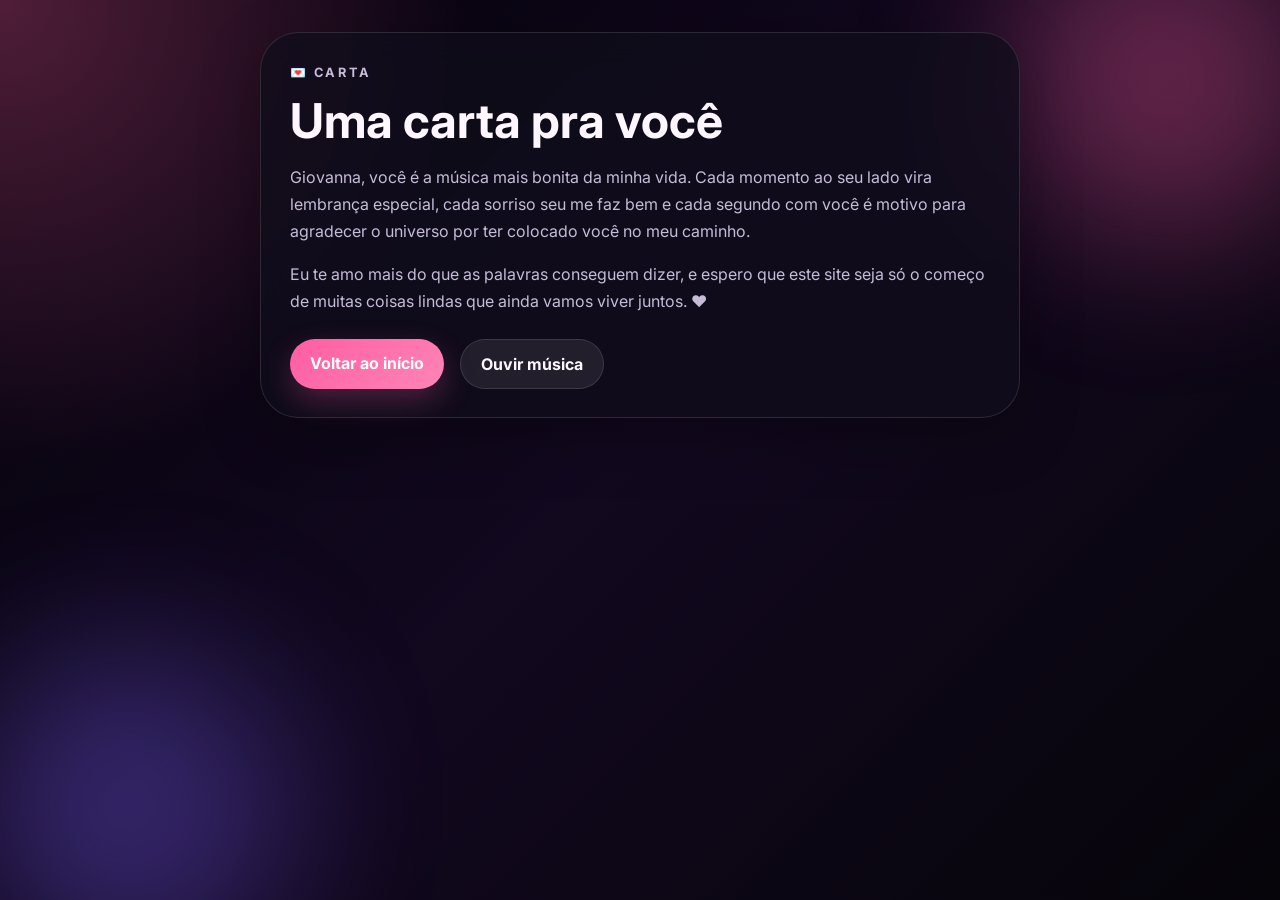
<file: JAVA/TEST/carta.html>
<!DOCTYPE html>
<html lang="pt-BR">
  <head>
    <meta charset="UTF-8" />
    <meta name="viewport" content="width=device-width, initial-scale=1.0" />
    <title>Carta para a Giovanna</title>
    <link rel="preconnect" href="https://fonts.googleapis.com" />
    <link rel="preconnect" href="https://fonts.gstatic.com" crossorigin />
    <link
      href="https://fonts.googleapis.com/css2?family=Inter:wght@400;500;600;700;800&display=swap"
      rel="stylesheet"
    />
    <link rel="stylesheet" href="styles.css" />
  </head>
  <body>
    <div class="background-glow glow-one"></div>
    <div class="background-glow glow-two"></div>

    <main class="page-shell">
      <section class="page-card">
        <p class="eyebrow">💌 carta</p>
        <h1>Uma carta pra você</h1>
        <p>
          Giovanna, você é a música mais bonita da minha vida. Cada momento ao seu lado
          vira lembrança especial, cada sorriso seu me faz bem e cada segundo com você é
          motivo para agradecer o universo por ter colocado você no meu caminho.
        </p>
        <p>
          Eu te amo mais do que as palavras conseguem dizer, e espero que este site seja só o começo
          de muitas coisas lindas que ainda vamos viver juntos. ❤️
        </p>
        <div class="page-actions">
          <a class="btn btn-primary" href="index.html">Voltar ao início</a>
          <a class="btn btn-secondary" href="musica.html">Ouvir música</a>
        </div>
      </section>
    </main>
  </body>
</html>
</file>
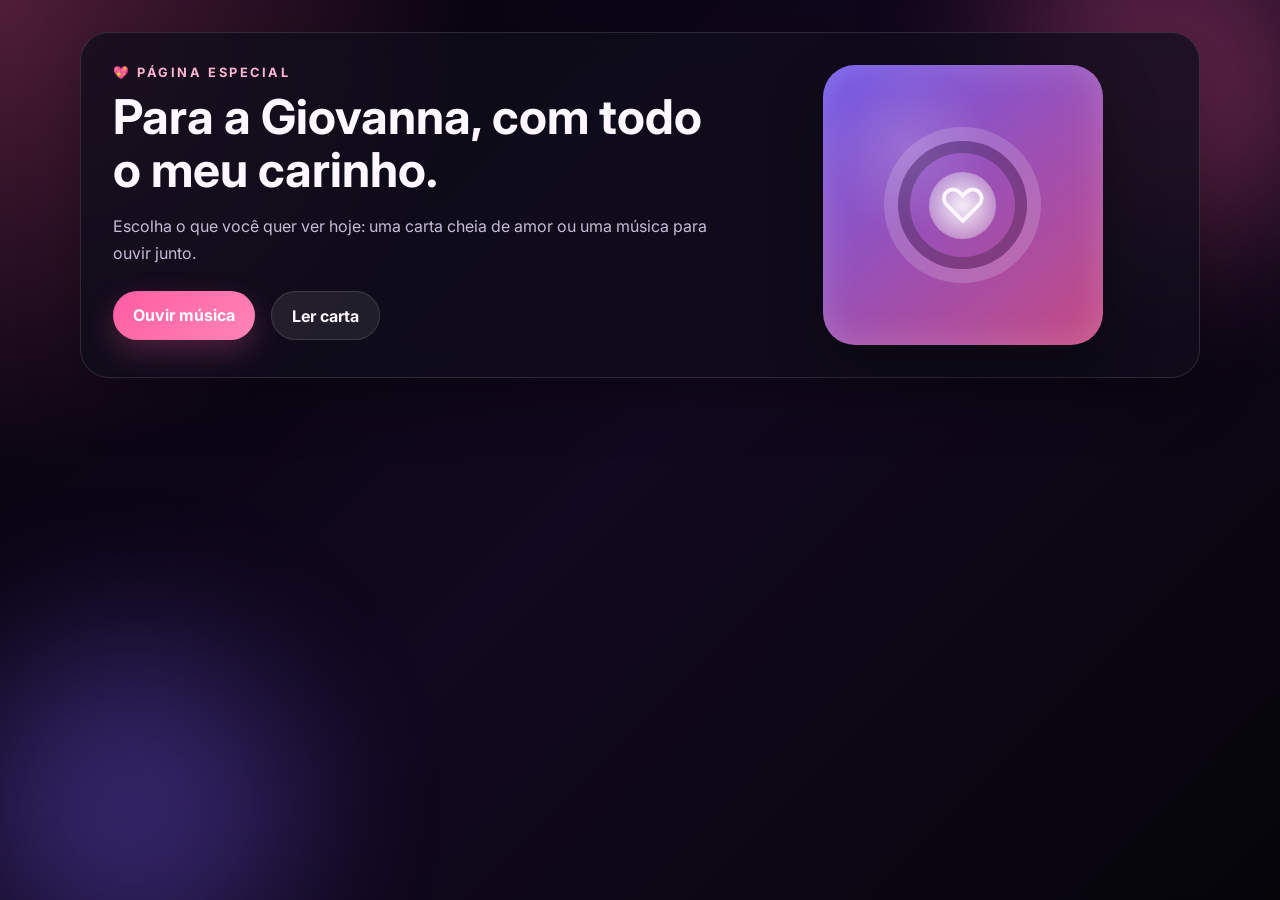
<file: JAVA/TEST/s.html>
<!DOCTYPE html>
<html lang="pt-BR">
  <head>
    <meta charset="UTF-8" />
    <meta http-equiv="refresh" content="0; url=index.html" />
    <title>Redirecionando...</title>
  </head>
  <body>
    <p>Redirecionando para o site especial...</p>
    <script>
      window.location.href = 'index.html';
    </script>
  </body>
</html>
</file>
<file: JAVA/TEST/styles.css>
:root {
  color-scheme: dark;
  --bg: #07030d;
  --panel: rgba(16, 14, 28, 0.78);
  --text: #fef7ff;
  --muted: #c6bcd8;
  --accent: #ff5da2;
  --accent-2: #7b61ff;
  --border: rgba(255, 255, 255, 0.12);
}

* {
  box-sizing: border-box;
}

body {
  margin: 0;
  min-height: 100vh;
  font-family: 'Inter', sans-serif;
  color: var(--text);
  background:
    radial-gradient(circle at top left, rgba(255, 93, 162, 0.3), transparent 30%),
    linear-gradient(135deg, #04020a 0%, #12081f 50%, #06050a 100%);
  overflow-x: hidden;
}

.background-glow {
  position: fixed;
  width: 20rem;
  height: 20rem;
  border-radius: 50%;
  filter: blur(80px);
  opacity: 0.35;
  pointer-events: none;
}

.glow-one {
  top: -5rem;
  right: -3rem;
  background: var(--accent);
}

.glow-two {
  bottom: -4rem;
  left: -2rem;
  background: var(--accent-2);
}

.page-shell {
  width: min(1120px, calc(100% - 2rem));
  margin: 0 auto;
  padding: 2rem 0 4rem;
}

.hero-card,
.message-card,
.playlist-section {
  background: var(--panel);
  border: 1px solid var(--border);
  box-shadow: 0 18px 60px rgba(0, 0, 0, 0.3);
  backdrop-filter: blur(16px);
}

.hero-card {
  display: grid;
  grid-template-columns: 1.2fr 0.8fr;
  gap: 2rem;
  padding: 2rem;
  border-radius: 1.8rem;
  margin-bottom: 1.5rem;
}

.eyebrow {
  margin: 0 0 0.7rem;
  text-transform: uppercase;
  letter-spacing: 0.2em;
  font-size: 0.8rem;
  font-weight: 700;
  color: #ffb7d1;
}

h1,
h2,
h3 {
  margin: 0;
}

h1 {
  font-size: clamp(2rem, 4vw, 3rem);
  line-height: 1.1;
  margin-bottom: 1rem;
}

.hero-copy,
.message-card p,
.page-card p,
.song-card p {
  color: var(--muted);
  line-height: 1.7;
}

.hero-actions {
  display: flex;
  flex-wrap: wrap;
  gap: 1rem;
  margin-top: 1.5rem;
}

.btn {
  border: none;
  border-radius: 999px;
  padding: 0.85rem 1.25rem;
  font-weight: 700;
  text-decoration: none;
  cursor: pointer;
  transition: transform 180ms ease, box-shadow 180ms ease;
}

.btn:hover {
  transform: translateY(-2px);
}

.btn-primary {
  background: linear-gradient(135deg, var(--accent), #ff85b6);
  color: white;
  box-shadow: 0 12px 30px rgba(255, 93, 162, 0.25);
}

.btn-secondary {
  background: rgba(255, 255, 255, 0.08);
  color: var(--text);
  border: 1px solid var(--border);
}

.hero-visual {
  display: grid;
  place-items: center;
}

.album-card {
  position: relative;
  width: min(280px, 100%);
  aspect-ratio: 1;
  border-radius: 2rem;
  background: radial-gradient(circle at 30% 30%, rgba(255,255,255,0.15), transparent 30%),
    linear-gradient(140deg, rgba(123,97,255,0.9), rgba(255,93,162,0.76));
  box-shadow: inset 0 0 35px rgba(255,255,255,0.18), 0 24px 55px rgba(0,0,0,0.35);
  padding: 1rem;
}

.vinyl {
  position: absolute;
  inset: 22%;
  border-radius: 50%;
  border: 14px solid rgba(255,255,255,0.16);
  box-shadow: inset 0 0 0 12px rgba(5,5,5,0.24);
}

.vinyl::before {
  content: '';
  position: absolute;
  inset: 24%;
  border-radius: 50%;
  background: radial-gradient(circle, rgba(255,255,255,0.9), rgba(255,255,255,0.15));
}

.heart {
  position: absolute;
  left: 50%;
  top: 50%;
  transform: translate(-50%, -50%);
  font-size: 3rem;
}

.message-card {
  padding: 1.6rem 1.8rem;
  border-radius: 1.4rem;
  margin-bottom: 1.5rem;
}

.message-card h2 {
  margin-bottom: 0.8rem;
}

.playlist-section,
.page-card {
  padding: 1.8rem;
  border-radius: 1.6rem;
}

.page-card {
  max-width: 760px;
  margin: 0 auto;
  background: var(--panel);
  border: 1px solid var(--border);
  box-shadow: 0 18px 60px rgba(0, 0, 0, 0.3);
  backdrop-filter: blur(16px);
  border-radius: 2.4rem;
}

.page-card h1 {
  margin-bottom: 1rem;
}

.page-actions {
  display: flex;
  flex-wrap: wrap;
  gap: 1rem;
  margin-top: 1.5rem;
}

.music-player {
  width: 100%;
  min-height: 352px;
  border: 0;
  border-radius: 1.8rem;
  margin-top: 1.25rem;
}

.playlist-grid {
  display: grid;
  grid-template-columns: repeat(2, minmax(0, 1fr));
  gap: 1rem;
  margin-top: 1.2rem;
}

.song-card {
  padding: 1rem;
  border-radius: 1rem;
  background: rgba(255, 255, 255, 0.06);
  border: 1px solid rgba(255,255,255,0.08);
}

.song-card h3 {
  margin-bottom: 0.35rem;
}

.song-card a {
  display: inline-block;
  margin-top: 0.7rem;
  color: #ffacd4;
  font-weight: 600;
  text-decoration: none;
}

.song-card a:hover {
  text-decoration: underline;
}

@media (max-width: 820px) {
  .hero-card {
    grid-template-columns: 1fr;
  }

  .playlist-grid {
    grid-template-columns: 1fr;
  }
}

.music-page-wrapper {
  background-image: url('../images/background.jpg');
  background-size: cover;
  background-position: center;
  background-attachment: fixed;
  min-height: 100vh;
  position: relative;
}

.music-page-wrapper::before {
  content: '';
  position: absolute;
  inset: 0;
  background: rgba(7, 3, 13, 0.75);
  pointer-events: none;
}
</file>
